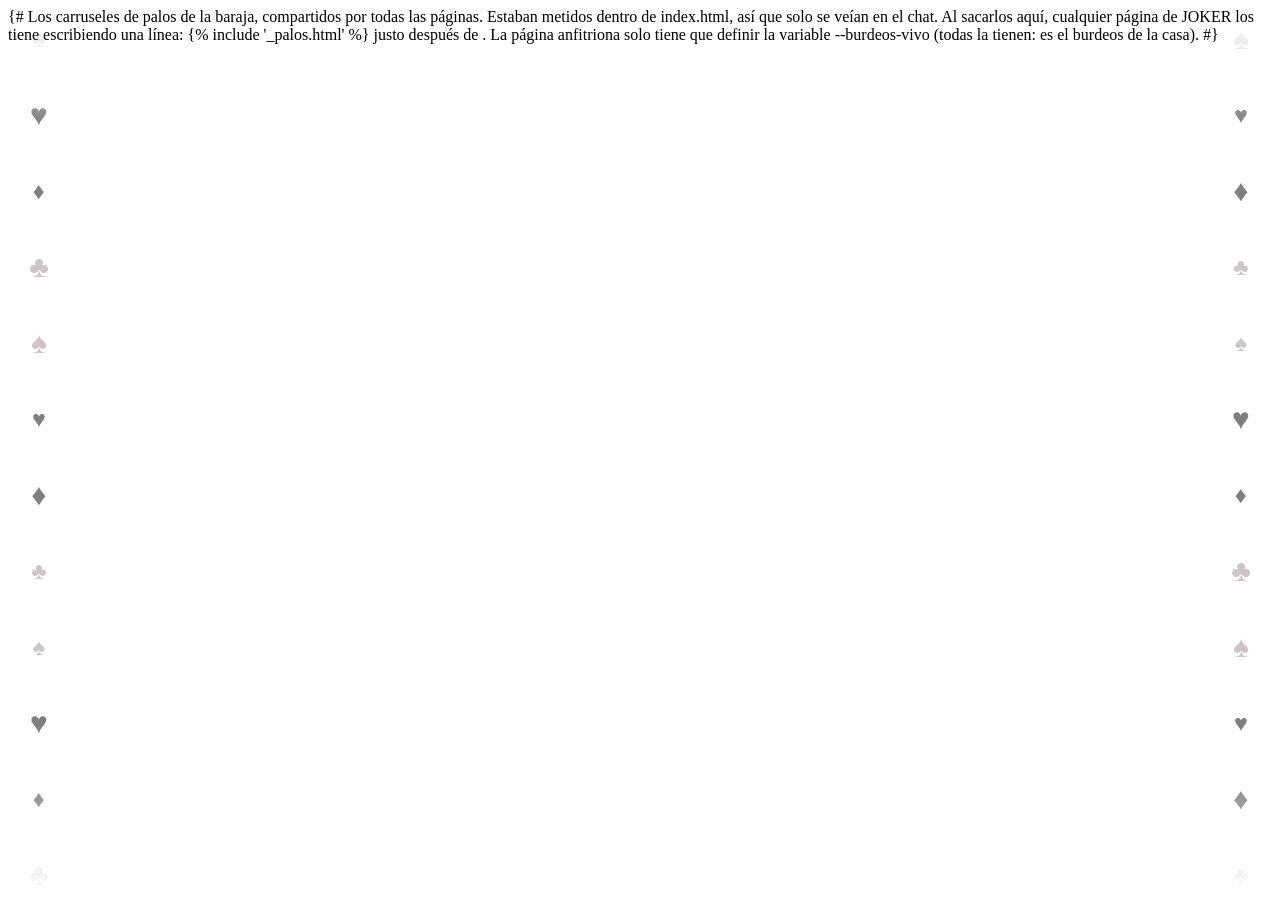
<file: templates/_palos.html>
{#
  Los carruseles de palos de la baraja, compartidos por todas las páginas.

  Estaban metidos dentro de index.html, así que solo se veían en el chat. Al
  sacarlos aquí, cualquier página de JOKER los tiene escribiendo una línea:
      {% include '_palos.html' %}
  justo después de <body>.

  La página anfitriona solo tiene que definir la variable --burdeos-vivo (todas
  la tienen: es el burdeos de la casa).
#}
<style>
  /* ---------- Carruseles de palos en los laterales ---------- */
  /*
    Dos columnas fijas, una a cada lado. Cada una contiene la lista de palos
    DUPLICADA: al desplazar exactamente la mitad de su altura, el final
    coincide con el principio, así que el bucle se ve continuo y sin saltos.
    La izquierda baja y la derecha sube.
  */
  .palos {
    position: fixed;
    top: 0;
    height: 100vh;
    width: 78px;
    overflow: hidden;
    pointer-events: none;   /* decorativo: nunca estorba al ratón */
    z-index: 0;
    /* Difuminado arriba y abajo para que los palos aparezcan y
       desaparezcan en vez de cortarse de golpe */
    -webkit-mask-image: linear-gradient(to bottom, transparent, #000 14%, #000 86%, transparent);
            mask-image: linear-gradient(to bottom, transparent, #000 14%, #000 86%, transparent);
    /* Solo se animan transform y opacity, que son las dos cosas que el
       navegador mueve sin rehacer la página. Antes aquí se animaban width,
       height y top, y de ahí venían los tirones. */
    transition: transform 0.6s cubic-bezier(.55,.06,.68,.19),
                opacity 0.5s ease;
  }

  /* Salir de escena: cada columna se va por el borde que tiene más cerca.
     Lo usa la página de inversiones para dejar sitio a las franjas. */
  .palos.fuera { opacity: 0; }
  .palos.izquierda.fuera { transform: translateX(-115%); }
  .palos.derecha.fuera   { transform: translateX(115%); }
  .palos.izquierda { left: 0; }
  .palos.derecha   { right: 0; }

  .palos-pista {
    display: flex;
    flex-direction: column;
    align-items: center;
    gap: 46px;
    padding: 24px 0;
  }
  .palos.izquierda .palos-pista { animation: bajar 42s linear infinite; }
  .palos.derecha   .palos-pista { animation: subir 42s linear infinite; }

  .palo {
    font-size: 30px;
    line-height: 1;
    user-select: none;
  }
  /* Picas y tréboles: en gris muy tenue, como la tinta negra de una carta */
  .palo.negro { color: #8a757c; opacity: 0.42; }
  /* Corazones y diamantes: en burdeos, a juego con la web */
  .palo.rojo  { color: var(--acento-vivo, var(--burdeos-vivo)); opacity: 0.5;
    transition: color 1.1s ease; }

  /* Recorre media pista: como la lista está duplicada, el salto es invisible */
  @keyframes subir {
    from { transform: translateY(0); }
    to   { transform: translateY(-50%); }
  }
  @keyframes bajar {
    from { transform: translateY(-50%); }
    to   { transform: translateY(0); }
  }

  /* Respeta a quien tenga desactivadas las animaciones en su sistema.
     Con !important porque la regla general de joker.css solo ACORTA las
     duraciones, y acortar una animación infinita la convierte en un
     parpadeo: aquí hay que quitarla entera. */
  @media (prefers-reduced-motion: reduce) {
    .palos-pista { animation: none !important; }
  }

  /* En pantallas estrechas no hay sitio: se ocultan para no molestar */
  @media (max-width: 1080px) {
    .palos { display: none; }
  }
</style>

<!-- Carruseles decorativos de palos de la baraja: bajan por la izquierda
     y suben por la derecha, como las cartas de un mazo al barajarse -->
<div class="palos izquierda" aria-hidden="true"><div class="palos-pista" id="palos-izq"></div></div>
<div class="palos derecha"   aria-hidden="true"><div class="palos-pista" id="palos-der"></div></div>

<script>
  // Generamos los símbolos por JavaScript en vez de escribirlos a mano en el
  // HTML: son decenas de elementos repetidos y así el HTML queda limpio.
  //
  // Queda colgado de window porque otras páginas montan sus propias pistas de
  // palos (la de inversiones, sus franjas horizontales) y no tiene sentido
  // repetir este bucle en cada una.
  window.rellenarPalos = function (pista, indice, repeticiones) {
    const PALOS = [
      { simbolo: '\u2660', clase: 'negro' },  // pica
      { simbolo: '\u2665', clase: 'rojo'  },  // corazon
      { simbolo: '\u2666', clase: 'rojo'  },  // diamante
      { simbolo: '\u2663', clase: 'negro' },  // trebol
    ];
    const veces = repeticiones || 10;   // suficientes para cubrir la pantalla
    const grupo = document.createDocumentFragment();

    for (let v = 0; v < veces; v++) {
      PALOS.forEach((palo, i) => {
        const span = document.createElement('span');
        span.className = 'palo ' + palo.clase;
        span.textContent = palo.simbolo;
        // Desfase distinto en cada pista para que no vayan sincronizadas
        if ((v + i + indice) % 2 === 0) span.style.transform = 'scale(0.78)';
        grupo.appendChild(span);
      });
    }

    // La pista se duplica: al desplazar el 50% el bucle encaja sin salto.
    pista.appendChild(grupo.cloneNode(true));
    pista.appendChild(grupo);
  };

  document.querySelectorAll('.palos-pista').forEach(
    (pista, indice) => window.rellenarPalos(pista, indice));
</script>
</file>
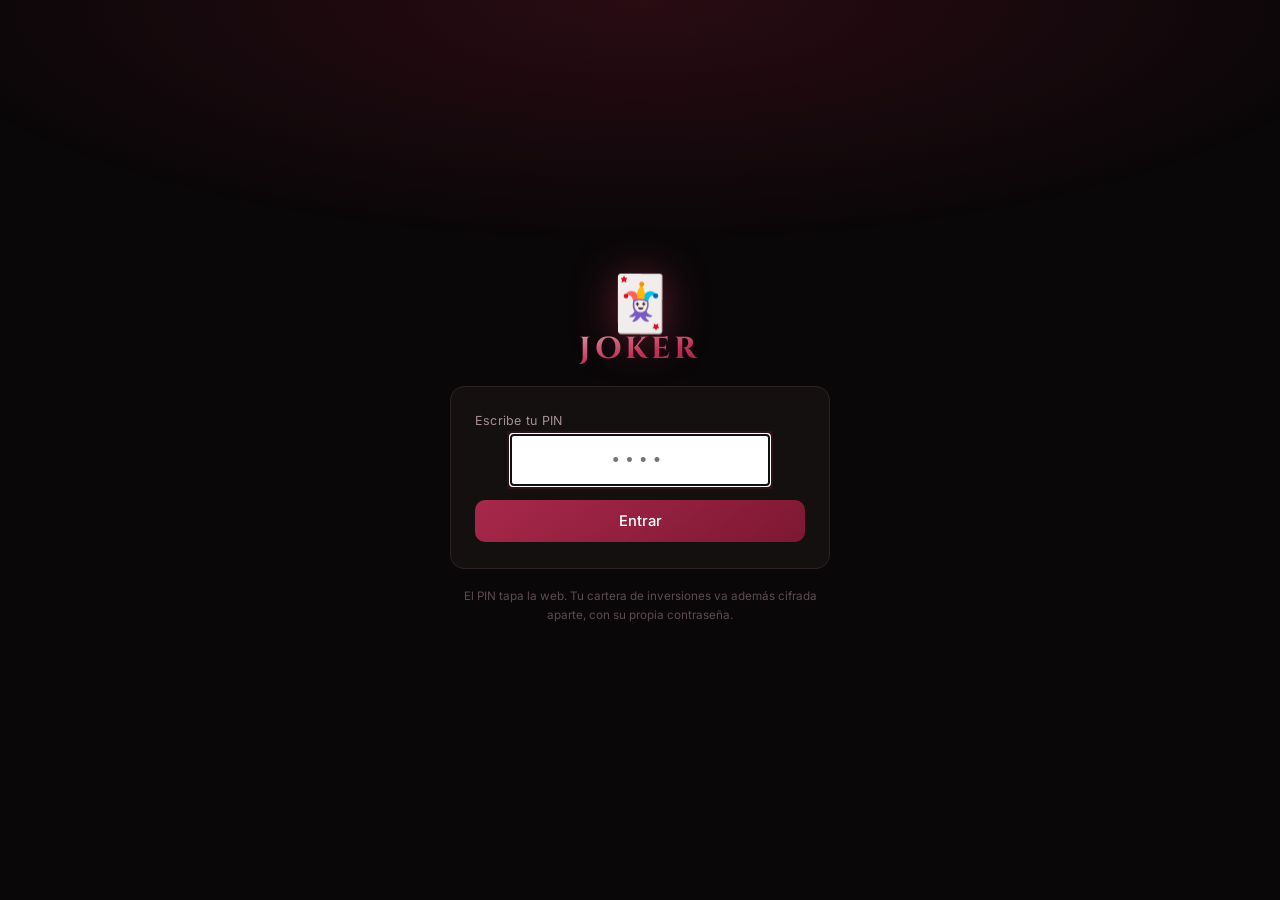
<file: templates/bloqueo.html>
<!DOCTYPE html>
<html lang="es">
<head>
<meta charset="UTF-8">
<meta name="viewport" content="width=device-width, initial-scale=1.0">
<title>JOKER</title>
<link rel="preconnect" href="https://fonts.googleapis.com">
<link rel="preconnect" href="https://fonts.gstatic.com" crossorigin>
<link href="https://fonts.googleapis.com/css2?family=Cinzel:wght@600;700&family=Inter:wght@400;500;600&display=swap" rel="stylesheet">
<link rel="stylesheet" href="/static/joker.css">
<style>
  /* La puerta de la casa. Nada más: ni menú, ni salas, ni pistas de lo que
     hay dentro. Quien llegue aquí sin el PIN no debería ni saber si tienes
     cartera de inversiones. */
  body { display: flex; align-items: center; justify-content: center;
         min-height: 100vh; padding: 20px; }

  .puerta {
    width: 100%; max-width: 380px; text-align: center;
    position: relative; z-index: 1;
  }
  .carta {
    font-size: 3.4rem; line-height: 1; margin-bottom: 4px;
    filter: drop-shadow(0 4px 20px rgba(195, 48, 85, 0.5));
    animation: respirar 4s ease-in-out infinite;
  }
  @keyframes respirar {
    0%, 100% { transform: translateY(0) rotate(-3deg); }
    50%      { transform: translateY(-7px) rotate(3deg); }
  }
  h1 { font-size: 1.9rem; margin-bottom: 22px; }

  .caja {
    background: var(--negro-carta); border: 1px solid var(--borde);
    border-radius: 14px; padding: 26px 24px;
  }
  .caja label { text-align: left; }
  input[type=password] { text-align: center; letter-spacing: 0.4em;
    font-size: 1.15rem; padding: 13px 12px; }
  .boton { width: 100%; margin-top: 14px; }

  .pie { font-size: 0.73rem; color: #5d4c51; line-height: 1.6; margin-top: 18px; }

  /* El zarandeo del PIN equivocado: se entiende antes que el texto */
  .caja.mal { animation: negar 0.42s ease; }
  @keyframes negar {
    0%, 100% { transform: translateX(0); }
    20%      { transform: translateX(-9px); }
    40%      { transform: translateX(8px); }
    60%      { transform: translateX(-5px); }
    80%      { transform: translateX(3px); }
  }
</style>
</head>
<body>

<div class="halo" aria-hidden="true"
     style="position:fixed;left:0;right:0;top:0;height:60vh;pointer-events:none;
            background:radial-gradient(ellipse 80% 62% at 50% 0%, var(--fondo-halo), transparent 72%)"></div>

<div class="puerta">
  <div class="carta" aria-hidden="true">&#127183;</div>
  <h1>JOKER</h1>

  <div class="caja" id="caja">
    <label for="pin">Escribe tu PIN</label>
    <input type="password" id="pin" inputmode="numeric" autocomplete="off"
           autofocus placeholder="••••">
    <div id="error"></div>
    <button class="boton" id="entrar">Entrar</button>
  </div>

  <div class="pie">
    El PIN tapa la web. Tu cartera de inversiones va además cifrada aparte,
    con su propia contraseña.
  </div>
</div>

<script>
  const pin = document.getElementById('pin');
  const boton = document.getElementById('entrar');
  const caja = document.getElementById('caja');
  const error = document.getElementById('error');

  async function entrar() {
    error.innerHTML = '';
    if (!pin.value) { pin.focus(); return; }

    boton.disabled = true;
    boton.textContent = 'Un momento…';
    try {
      const r = await fetch('/api/acceso/entrar', {
        method: 'POST', headers: {'Content-Type': 'application/json'},
        body: JSON.stringify({pin: pin.value}),
      });
      const datos = await r.json();
      if (datos.ok) { window.location.href = '/mesa'; return; }

      const d = document.createElement('div');
      d.className = 'error';
      d.textContent = datos.error || 'Ese PIN no es el bueno.';
      error.appendChild(d);
      caja.classList.remove('mal');
      void caja.offsetWidth;
      caja.classList.add('mal');
      pin.value = '';
      pin.focus();
    } finally {
      boton.disabled = false;
      boton.textContent = 'Entrar';
    }
  }

  boton.addEventListener('click', entrar);
  pin.addEventListener('keydown', (e) => { if (e.key === 'Enter') entrar(); });
</script>
</body>
</html>
</file>
<file: static/joker.css>
/* =========================================================================
   JOKER — el estilo que comparten todas las páginas
   =========================================================================

   Aquí vive lo que se repetía copiado en cada plantilla: la paleta, la
   cabecera, las tarjetas, los botones y los campos. Cada página añade encima
   solo lo suyo.

   Sobre los colores: la casa es burdeos, y los demás NO son colores traídos
   de fuera. Son el mismo burdeos girado de tono, conservando la saturación y
   la luminosidad, así que contrastan igual de bien y parecen de la misma
   baraja:
       burdeos #7d1832  ->  morado #63187c  ->  azul #18527c
   El morado marca lo hecho (el gym) y el azul es el de inversiones.

   Y una capa de indirección que sale muy barata: --acento-* apunta al color
   de la página. Cambiando esas cuatro variables, la web entera cambia de
   color, y si además hay transiciones puestas, el cambio se ANIMA. Es
   justo lo que hace la página de inversiones al pasar de burdeos a azul.
   ========================================================================= */

:root {
  --negro:          #0a0708;
  --negro-carta:    #14100f;
  --negro-elevado:  #1d1719;
  --texto:          #f0e7e9;
  --texto-suave:    #a49197;
  --borde:          #2c2225;

  --burdeos:        #7d1832;
  --burdeos-claro:  #a8284a;
  --burdeos-vivo:   #c33055;
  --burdeos-oscuro: #4a0d1c;
  --burdeos-texto:  #f5c9d2;

  --morado:         #63187c;
  --morado-claro:   #8928a9;
  --morado-vivo:    #9f31c4;
  --morado-texto:   #d9a6ef;

  --azul:           #18527c;
  --azul-claro:     #2873a9;
  --azul-vivo:      #3187c4;
  --azul-oscuro:    #0d314a;
  --azul-texto:     #a6d2ef;

  /* Sube y baja. Son colores de ESTADO, no de la paleta de la casa, y van
     siempre acompañados del número con su signo (+2,4% / -1,8%): el color
     nunca es lo único que distingue una subida de una bajada, que es el
     problema clásico del rojo y el verde.
     Comprobados contra el fondo oscuro y contra el azul de inversiones, que
     es la única sala donde se usan. Junto al burdeos NO valdrían: el rojo y
     el burdeos se parecen demasiado. */
  --verde-vivo:     #199e70;
  --rojo-vivo:      #e66767;

  /* El color de la página. Por defecto, la casa. */
  --acento:         var(--burdeos);
  --acento-claro:   var(--burdeos-claro);
  --acento-vivo:    var(--burdeos-vivo);
  --acento-oscuro:  var(--burdeos-oscuro);
  --acento-texto:   var(--burdeos-texto);
  --acento-rgb:     125, 24, 50;   /* para los rgba() que necesitan mezcla */

  --fondo-halo:     rgba(125, 24, 50, 0.28);
}

/* La página de inversiones. Basta con repintar el acento: todo lo que use
   var(--acento-*) y tenga transición se va al azul solo. */
:root.azul {
  --acento:        var(--azul);
  --acento-claro:  var(--azul-claro);
  --acento-vivo:   var(--azul-vivo);
  --acento-oscuro: var(--azul-oscuro);
  --acento-texto:  var(--azul-texto);
  --acento-rgb:    24, 82, 124;
  --negro:         #07080a;
  --negro-carta:   #0f1014;
  --negro-elevado: #171b1d;
  --texto:         #e7ecf0;
  --texto-suave:   #91a0a4;
  --borde:         #22292c;
  --fondo-halo:    rgba(24, 82, 124, 0.30);
}

* { box-sizing: border-box; margin: 0; padding: 0; }

body {
  font-family: 'Inter', -apple-system, BlinkMacSystemFont, 'Segoe UI', sans-serif;
  background: var(--negro);
  color: var(--texto);
  min-height: 100vh;
  transition: background-color 1.1s ease, color 1.1s ease;
}

/* El halo de luz de fondo. Va en su propia capa (y no en el background del
   body) porque la página de inversiones necesita MOVERLO de arriba abajo, y
   un background-image no se puede animar; un elemento sí. */
.halo {
  position: fixed;
  left: 0; right: 0;
  top: 0;
  height: 60vh;
  pointer-events: none;
  z-index: 0;
  background: radial-gradient(ellipse 80% 62% at 50% 0%, var(--fondo-halo), transparent 72%);
  transition: top 1.4s cubic-bezier(.65,.05,.36,1),
              height 1.4s ease, opacity 0.9s ease, background 1.1s ease;
}

.app { width: 100%; max-width: 1180px; margin: 0 auto; padding: 0 20px;
       position: relative; z-index: 1; }

/* ---------- Cabecera ---------- */
header {
  display: flex; align-items: center; gap: 18px;
  padding: 28px 4px 22px;
  border-bottom: 1px solid var(--borde);
  flex-wrap: wrap;
  transition: border-color 1.1s ease;
}
.mascota { width: 52px; height: 70px; object-fit: contain; }

h1 {
  font-family: 'Cinzel', Georgia, serif;
  font-size: 2.1rem; font-weight: 700; letter-spacing: 0.13em; line-height: 1;
  background: linear-gradient(170deg, #f3dde2 0%, var(--acento-vivo) 55%, var(--acento) 100%);
  -webkit-background-clip: text; background-clip: text; color: transparent;
  transition: background 1.1s ease;
}
.subtitulo { font-family: 'Cinzel', Georgia, serif; font-size: 0.85rem;
  font-style: italic; color: var(--acento-claro); margin-top: 4px;
  transition: color 1.1s ease; }

/* ---------- Navegación entre las salas ---------- */
/* Cada sala tiene su palo: no es adorno, es para saber dónde estás de un
   vistazo antes de leer la palabra. */
.salas { display: flex; gap: 7px; margin-left: auto; flex-wrap: wrap; }
.sala {
  display: inline-flex; align-items: center; gap: 7px;
  background: transparent; border: 1px solid var(--borde);
  color: var(--texto-suave); padding: 8px 14px; border-radius: 9px;
  font-family: inherit; font-size: 0.8rem; cursor: pointer;
  text-decoration: none; white-space: nowrap;
  transition: color .18s ease, border-color .18s ease, background .18s ease,
              transform .18s ease;
}
.sala:hover { border-color: var(--acento); color: var(--texto);
  background: rgba(var(--acento-rgb), 0.14); transform: translateY(-1px); }
.sala:active { transform: translateY(0); }
.sala .palo-sala { font-size: 0.95rem; line-height: 1; opacity: 0.75; }
/* La carta del comodín va sin filtro: cualquier intento de teñirla la dejaba
   en un rectángulo blanco, igual que pasó con el botón flotante. */
.sala.mesa .palo-sala { font-size: 1.05rem; opacity: 1; }
/* La sala en la que estás: además del fondo, un halo tenue del color de la
   casa. Es la diferencia entre "creo que estoy aquí" y saberlo. */
.sala.aqui { border-color: var(--acento); color: #fff;
  background: rgba(var(--acento-rgb), 0.22);
  box-shadow: 0 0 0 1px rgba(var(--acento-rgb), 0.35),
              0 3px 16px rgba(var(--acento-rgb), 0.28); }
.sala.aqui:hover { transform: none; }
.sala.aqui .palo-sala { opacity: 1; }
.sala.roja .palo-sala  { color: var(--burdeos-vivo); }
.sala.verde .palo-sala { color: var(--azul-vivo); }

/* ---------- Bloques ---------- */
section { margin-top: 30px; }

h2 {
  font-family: 'Cinzel', Georgia, serif;
  font-size: 1rem; letter-spacing: 0.13em; color: var(--acento-claro);
  text-transform: uppercase; margin-bottom: 14px;
  display: flex; align-items: center; gap: 10px;
  transition: color 1.1s ease;
}
h2::after { content: ''; flex: 1; height: 1px; background: var(--borde); }
/* El palo del apartado, que se pone con data-palo="♠" en el <h2> */
h2[data-palo]::before {
  content: attr(data-palo);
  font-family: system-ui, sans-serif;
  font-size: 0.92rem; opacity: 0.55; color: var(--acento-vivo);
}

.tarjeta {
  background: var(--negro-carta); border: 1px solid var(--borde);
  border-radius: 12px; padding: 18px;
  transition: background-color 1.1s ease, border-color .25s ease,
              box-shadow .25s ease;
}
/* Al pasar por encima, la carta se despega un poco del tapete. Sin moverse:
   solo el borde y una sombra, que es suficiente para que parezca viva y no
   marea al leer. */
.tarjeta:hover {
  border-color: rgba(var(--acento-rgb), 0.55);
  box-shadow: 0 5px 24px rgba(0, 0, 0, 0.32);
}

/* El dorso de una carta: para los huecos y lo que está de descanso. */
.dorso {
  background-image:
    repeating-linear-gradient(45deg,
      rgba(var(--acento-rgb), 0.10) 0 5px, transparent 5px 11px),
    repeating-linear-gradient(-45deg,
      rgba(var(--acento-rgb), 0.10) 0 5px, transparent 5px 11px);
}

/* ---------- Botones ---------- */
/* El barrido de luz al pasar por encima es el brillo de una carta al girarla.
   Va en ::after y sobre overflow:hidden, así que no toca el contenido ni
   necesita un elemento extra en el HTML. */
.boton {
  position: relative; overflow: hidden;
  background: linear-gradient(145deg, var(--acento-claro), var(--acento));
  border: none; color: #fff; font-family: inherit; font-size: 0.92rem;
  font-weight: 500; padding: 12px 26px; border-radius: 10px; cursor: pointer;
  transition: background .18s ease, transform .12s ease, box-shadow .18s ease;
  margin-top: 20px;
}
.boton::after {
  content: ''; position: absolute; inset: 0;
  background: linear-gradient(115deg, transparent 32%,
              rgba(255, 255, 255, 0.22) 50%, transparent 68%);
  transform: translateX(-130%);
  transition: transform 0.6s ease;
  pointer-events: none;
}
.boton:hover:not(:disabled) {
  background: linear-gradient(145deg, var(--acento-vivo), var(--acento-claro));
  transform: translateY(-1px);
  box-shadow: 0 5px 18px rgba(var(--acento-rgb), 0.3);
}
.boton:hover:not(:disabled)::after { transform: translateX(130%); }
.boton:active:not(:disabled) { transform: translateY(1px) scale(0.985); box-shadow: none; }
.boton:disabled { opacity: 0.5; cursor: not-allowed; }

.boton.secundario {
  background: var(--negro-elevado); border: 1px solid var(--borde);
  color: var(--texto-suave);
}
.boton.secundario:hover:not(:disabled) {
  background: rgba(var(--acento-rgb), 0.16);
  border-color: var(--acento); color: var(--texto);
}

/* Cualquier cosa pulsable debería responder al dedo, no solo los .boton */
button:active:not(:disabled), .chip:active { transform: translateY(1px); }

/* ---------- Campos ---------- */
label { display: block; font-size: 0.78rem; color: var(--texto-suave);
  margin-bottom: 6px; letter-spacing: 0.02em; }

input[type=number], input[type=text], input[type=date], input[type=month], select, textarea {
  width: 100%; background: var(--negro-elevado); border: 1px solid var(--borde);
  color: var(--texto); font-family: inherit; font-size: 0.95rem;
  padding: 10px 12px; border-radius: 8px; outline: none;
  color-scheme: dark;
  transition: border-color 0.18s ease, box-shadow 0.18s ease,
              background-color 1.1s ease;
}
input:focus, select:focus, textarea:focus {
  border-color: var(--acento);
  box-shadow: 0 0 0 3px rgba(var(--acento-rgb), 0.22);
}
.pista { font-size: 0.72rem; color: #6b585e; margin-top: 5px; }

.campos { display: grid; grid-template-columns: repeat(auto-fit, minmax(210px, 1fr)); gap: 16px; }

/* ---------- Avisos y estados ---------- */
.error { background: rgba(var(--acento-rgb), 0.18); border: 1px solid var(--acento);
  border-radius: 8px; padding: 12px 15px; margin-top: 16px;
  font-size: 0.88rem; color: var(--acento-texto); }

.cargando { text-align: center; color: var(--texto-suave); padding: 50px 0; }
.oculto { display: none !important; }

.nota-legal { margin-top: 26px; font-size: 0.76rem; color: #6b585e;
  line-height: 1.6; border-top: 1px solid var(--borde); padding-top: 16px; }

/* ---------- El botón del Joker ---------- */
/* Flotando abajo a la derecha, en todas las páginas menos en el propio chat.
   Es el atajo para volver a hablar con la IA sin buscar el enlace. */
.joker-flota {
  position: fixed; right: 22px; bottom: 22px; z-index: 40;
  width: 58px; height: 58px; border-radius: 50%;
  border: 1px solid var(--acento-claro);
  background: radial-gradient(circle at 34% 28%,
              var(--acento-claro), var(--acento) 58%, var(--acento-oscuro));
  color: #fff; cursor: pointer; text-decoration: none;
  display: flex; align-items: center; justify-content: center;
  font-size: 1.6rem; line-height: 1;
  box-shadow: 0 6px 22px rgba(0, 0, 0, 0.5),
              0 0 0 0 rgba(var(--acento-rgb), 0.55);
  transition: transform .28s cubic-bezier(.34,1.56,.64,1),
              box-shadow .28s ease, background 1.1s ease, border-color 1.1s ease;
}
.joker-flota:hover {
  transform: translateY(-3px) rotate(-8deg) scale(1.06);
  box-shadow: 0 10px 28px rgba(0, 0, 0, 0.55),
              0 0 0 7px rgba(var(--acento-rgb), 0.16);
}
.joker-flota:active { transform: translateY(0) scale(0.97); }

/* El globito que explica para qué sirve, la primera vez que lo ves */
.joker-flota .globito {
  position: absolute; right: 70px; top: 50%; transform: translateY(-50%);
  background: var(--negro-elevado); border: 1px solid var(--acento);
  color: var(--texto); font-size: 0.76rem; white-space: nowrap;
  padding: 7px 12px; border-radius: 8px;
  opacity: 0; pointer-events: none; transition: opacity .2s ease;
}
.joker-flota:hover .globito { opacity: 1; }

@media (max-width: 620px) {
  .joker-flota { width: 50px; height: 50px; font-size: 1.35rem;
    right: 14px; bottom: 14px; }
  .joker-flota .globito { display: none; }
}

/* Quien tenga las animaciones desactivadas en su sistema, que no las sufra */
@media (prefers-reduced-motion: reduce) {
  * { animation-duration: 0.001s !important; transition-duration: 0.001s !important; }
}
</file>
